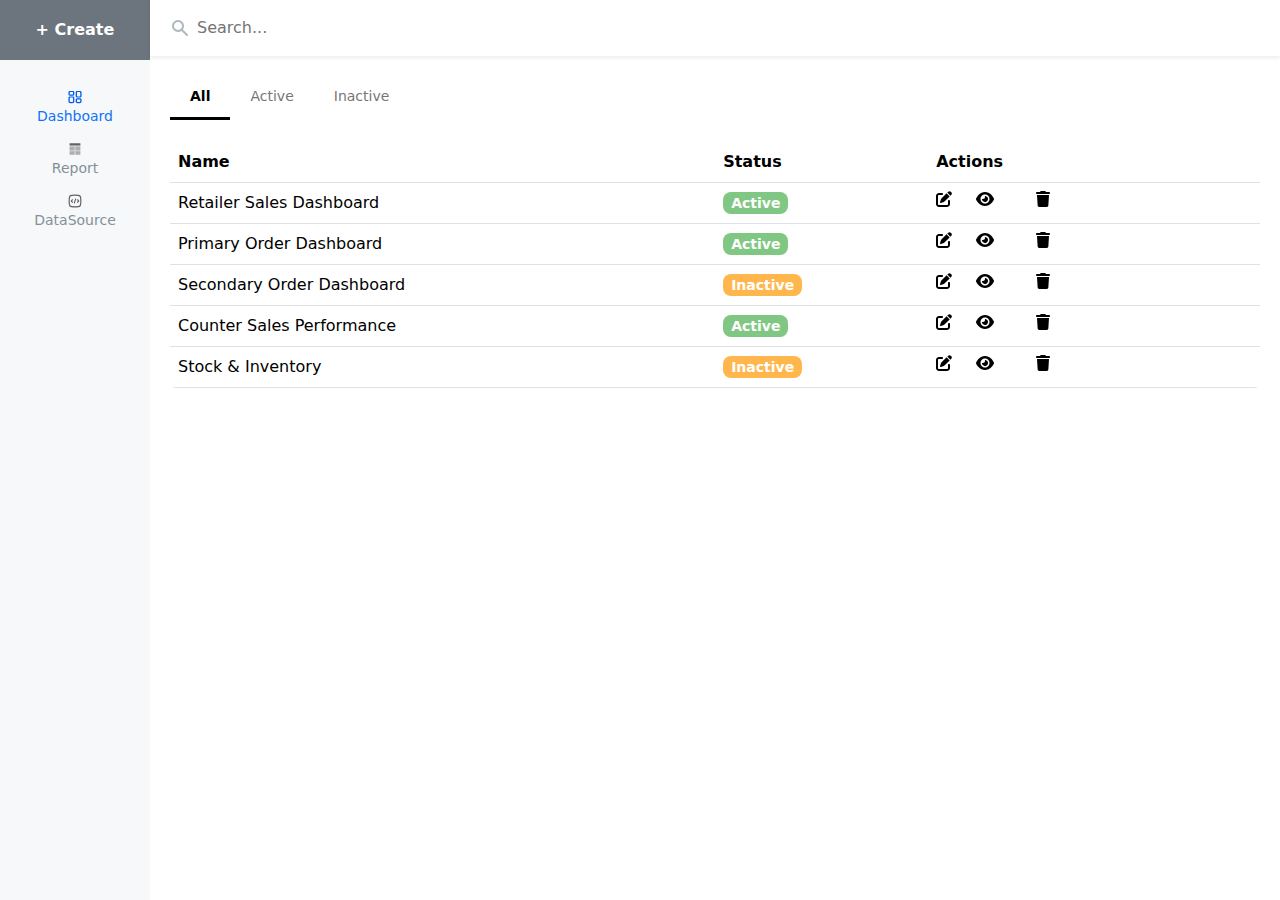
<file: Customizable Dashboard/Dashboard Figma/index.html>
<!DOCTYPE html>
<html lang="en">
<head>
    <meta charset="UTF-8">
    <meta name="viewport" content="width=device-width, initial-scale=1.0">
    <title>Fixed Sidebar and Navbar</title>

    <script src="https://code.jquery.com/jquery-3.6.0.min.js"></script>
    <style>
        .wrapper {
            display: grid;
            grid-template-columns: 150px 1fr;
            grid-template-rows: auto 1fr;
            height: 100vh;
        }
        .sidebar {
            grid-row: 1 / 3;
            grid-column: 1;
            background: #6c757d;
            background-color: #F6F8F9;
            color: #84919A;
            display: flex;
            flex-direction: column;
        }
        .sidebar ul {
            padding-left: 0;
            list-style: none;

        }
        

        .active ul li a{
            color:#0E73F6 !important;
        }


        .sidebarUl a {
            color: #84919A; 
        }

        .sidebarUl.active a {
            color: #0E73F6 !important; /* Active color */
        }

        .sidebarUl img {
            filter: grayscale(100%) brightness(70%); /* Adjust icon color */
        }

        .sidebarUl.active img {
            filter: brightness(0) saturate(100%) invert(18%) sepia(94%) saturate(3713%) hue-rotate(215deg) brightness(97%) contrast(99%);
        }

        .sidebar ul li a {
            text-decoration: none;
            display: block;
            padding: 10px;
        }
        .sidebar ul li a:hover {
            background: rgba(255, 255, 255, 0.1);
        }
        .navbar {
            grid-column: 2;
            color: white;
            padding: 10px;
        }
        .navbar .btn {
            background-color: #6c757d;
            border-color: #6c757d;
            color: white;
        }
        .content {
            grid-column: 2;
            overflow-y: auto;
            padding: 20px;
            background: white;
        }
        .search-input {
            position: relative;
            flex-grow: 1;
        }
        .search-input input {
            padding-left: 35px;
        }
        .search-icon {
            position: absolute;
            left: 10px;
            top: 50%;
            transform: translateY(-50%);
            color: gray;
        }
        .createbtn {
            background-color: #6C757D;
            color: #FFFFFF;
            padding: 18px;
            width: 100%;
            text-align: center;
            font-weight: bold;
            margin-bottom: 20px;
        }
        .sidebar ul {
            padding-left: 0;
            list-style: none;
            width: 100%;
        }


        .sidebar ul li a {
            font-size: 14px;
            text-decoration: none;
            display: block;
            padding:0px;
            padding-top: 2px;
            text-align: center;
        }


        .sidebar ul li img {
            width: 14px;
            height: 14px;
            display: block;
            margin: 0 auto;
        }

        .sidebarUl{
            padding:5px;
            margin: 5px;
        }
        .sidebarUl:hover{
            border-radius: 8px;
            background-color: #D7EDFF;
            margin: 5px;
            margin-left: 20px;
            margin-right: 20px;
        }

        .search-input {
            position: relative;
            width: 300px;
        }
        .search-input input {
            width: 100%;
            padding: 8px 10px 8px 35px;
            border: none;
            outline: none;
            border-radius: 5px;
        }
        .search-icon {
            position: absolute;
            left: 10px;
            top: 50%;
            transform: translateY(-50%);
            cursor: pointer;
            color: #6c757d;
        }

        /* 🔹 Ensuring clicking on icon focuses input */
        .search-icon:hover {
            color: #495057;
        }
        
        .sidebar.active{
            background-color: #D7EDFF;
            border-radius: 6px;
            background-color: #D7EDFF;
            margin: 5px;
            margin-left: 20px;
            margin-right: 20px;
            font-size: 16px;
            font-weight: bold;
        }

        .tabs {
            display: flex;
            justify-content: start;
            border-bottom: 2px solid #fff;
        }

        .tab {
            background: none;
            border: none;
            font-size: 18px;
            font-weight: bold;
            color: #777;
            padding: 10px 20px;
            cursor: pointer;
            transition: color 0.3s;
        }

        .tab.active {
            color: #000000;
            border-bottom: 3px solid #000000;
            border-radius: 0px;
            font-weight: bold;
        }

        .tab:hover {
            color: #0E73F6;
        }

        table {
            width: 100%;
            border-collapse: collapse;
            margin-top: 20px;
            background-color: #fff;
            color: #000;
            border-radius: 5px;
            overflow: hidden;
        }

        th, td {
            padding: 20px;
            text-align: left;
            border-bottom: 1px solid #ddd;
        }

        th {
            background: #f5f5f5;
        }

        .status {
            padding: 3px 8px;
            border-radius:8px;
            font-weight: bold;
        }

        .status.active {
            background: #81C784;
            color: white;
            font-size: 14px;
        }

        .status.inactive {
            background: #FFB74D;
            color: white;
            font-size: 14px;
        }

        .icon-btn {
            border: none;
            background: none;
            font-size: 18px;
            cursor: pointer;
            margin: 0 5px;
        }


        td div {
            display: grid;
            grid-template-columns: repeat(8, auto);
            gap: 10px; /* Adjust spacing between icons */
        }

        .icon-img {
            filter: grayscale(100%) brightness(70%); /* Default muted color */
            transition: filter 0.3s ease-in-out;
        }

        .icon-img:hover {
            cursor: pointer;
            filter: brightness(0) saturate(100%) invert(18%) sepia(94%) saturate(3713%) 
                    hue-rotate(215deg) brightness(97%) contrast(99%);
        }
        .tab {
            font-size: 14px; 
            font-weight: normal; 
        }
        
        .table.table-striped-new tbody tr:nth-of-type(odd) {
            background-color: #F6F8FC !important;
        }
        .table.table-striped-new tbody tr:nth-of-type(even) {
            background-color: #FFFFFF !important;
        }
        .createbtn{
            cursor: pointer;
        }
        
    
    </style>
        <link href="https://cdn.jsdelivr.net/npm/bootstrap@5.3.0/dist/css/bootstrap.min.css" rel="stylesheet">
</head>
<body>
    <div class="wrapper">
        <!-- Sidebar -->
        <div class="sidebar">
            <div class="createbtn" onclick="window.location.href='create.html'">+ Create</div>
            <ul>
                <li>
                    <div class="sidebarUl active">
                        <img src="icon/dashboardicon.svg" alt="Icon">
                        <a href="#">Dashboard</a>
                    </div>
                </li>
                <li>
                    <div class="sidebarUl ">
                        <img src="icon/reporticon.svg" alt="Icon">
                        <a href="#">Report</a>
                    </div>
                </li>
                <li>
                    <div class="sidebarUl">
                        <img src="icon/datasourceicon.svg" alt="Icon">
                        <a href="#">DataSource</a>
                    </div>
                </li>
            </ul>
        </div>

        <!-- Navbar -->
        <nav class="navbar navbar-light shadow-sm d-flex">
            <div class="container-fluid d-flex">
                <div class="search-input">
                    <img src="icon/searchicon.svg" class="search-icon" alt="Search">
                    <input type="text" id="searchBox" placeholder="Search...">
                </div>
            </div>
        </nav>

        <!-- Main Content -->
        <div class="content">
            <div class="tabs">
                <div class="tab active" onclick="filterTable('all')">All</div>
                <div class="tab" onclick="filterTable('active')">Active</div>
                <div class="tab" onclick="filterTable('inactive')">Inactive</div>
            </div>

            <div class="table-responsive">
                <table class="table table-striped-new">
                    <thead>
                        <tr>
                            <th class="fs-7">Name</th>
                            <th class="fs-7">Status</th>
                            <th class="fs-7">Actions</th>
                        </tr>
                    </thead>
                    <tbody class="fs-8">
                        <tr class="active-row">
                            <td>Retailer Sales Dashboard</td>
                            <td><span class="status active">Active</span></td>
                            <td>
                                <div class="icon-container d-flex gap-4">
                                    <img src="icon/editicon.svg" class="icon-img" alt="Edit"/>
                                    <img src="icon/eyeicon.svg" class="icon-img" alt="View"/>
                                    <img src="icon/deleteicon.svg" class="icon-img" alt="Delete"/>
                                </div>
                            </td>
                        </tr>
                        <tr class="active-row">
                            <td>Primary Order Dashboard</td>
                            <td><span class="status active">Active</span></td>
                            <td>
                                <div class="icon-container d-flex gap-4">
                                    <img src="icon/editicon.svg" class="icon-img" alt="Edit"/>
                                    <img src="icon/eyeicon.svg" class="icon-img" alt="View"/>
                                    <img src="icon/deleteicon.svg" class="icon-img" alt="Delete"/>
                                </div>
                            </td>
                        </tr>
                        <tr class="inactive-row">
                            <td>Secondary Order Dashboard</td>
                            <td><span class="status inactive">Inactive</span></td>
                            <td>
                                <div class="icon-container d-flex gap-4">
                                    <img src="icon/editicon.svg" class="icon-img" alt="Edit"/>
                                    <img src="icon/eyeicon.svg" class="icon-img" alt="View"/>
                                    <img src="icon/deleteicon.svg" class="icon-img" alt="Delete"/>
                                </div>
                            </td>
                        </tr>
                        <tr class="active-row">
                            <td>Counter Sales Performance</td>
                            <td><span class="status active">Active</span></td>
                            <td>
                                <div class="icon-container d-flex gap-4">
                                    <img src="icon/editicon.svg" class="icon-img" alt="Edit"/>
                                    <img src="icon/eyeicon.svg" class="icon-img" alt="View"/>
                                    <img src="icon/deleteicon.svg" class="icon-img" alt="Delete"/>
                                </div>
                            </td>
                        </tr>
                        <tr class="inactive-row">
                            <td>Stock & Inventory</td>
                            <td><span class="status inactive">Inactive</span></td>
                            <td>
                                <div class="icon-container d-flex gap-4">
                                    <img src="icon/editicon.svg" class="icon-img" alt="Edit"/>
                                    <img src="icon/eyeicon.svg" class="icon-img" alt="View"/>
                                    <img src="icon/deleteicon.svg" class="icon-img" alt="Delete"/>
                                </div>
                            </td>
                        </tr>
                    </tbody>
                </table>
            </div>
            
        </div>
    </div>
    <script type="text/javascript">
        
        function filterTable(status) {
            const rows = document.querySelectorAll("tbody tr");
            document.querySelectorAll(".tab").forEach(tab => tab.classList.remove("active"));

            if (status === "active") {
                document.querySelector(".tab:nth-child(2)").classList.add("active");
                rows.forEach(row => {
                    row.style.display = row.classList.contains("active-row") ? "" : "none";
                });
            } else if (status === "inactive") {
                document.querySelector(".tab:nth-child(3)").classList.add("active");
                rows.forEach(row => {
                    row.style.display = row.classList.contains("inactive-row") ? "" : "none";
                });
            } else {
                document.querySelector(".tab:nth-child(1)").classList.add("active");
                rows.forEach(row => {
                    row.style.display = "";
                });
            }
        }

    </script>
    
    <script src="https://cdn.jsdelivr.net/npm/bootstrap@5.3.0/dist/js/bootstrap.bundle.min.js"></script>
    <script src="https://cdn.jsdelivr.net/npm/bootstrap-icons/font/bootstrap-icons.css"></script>
</body>
</html>
</file>
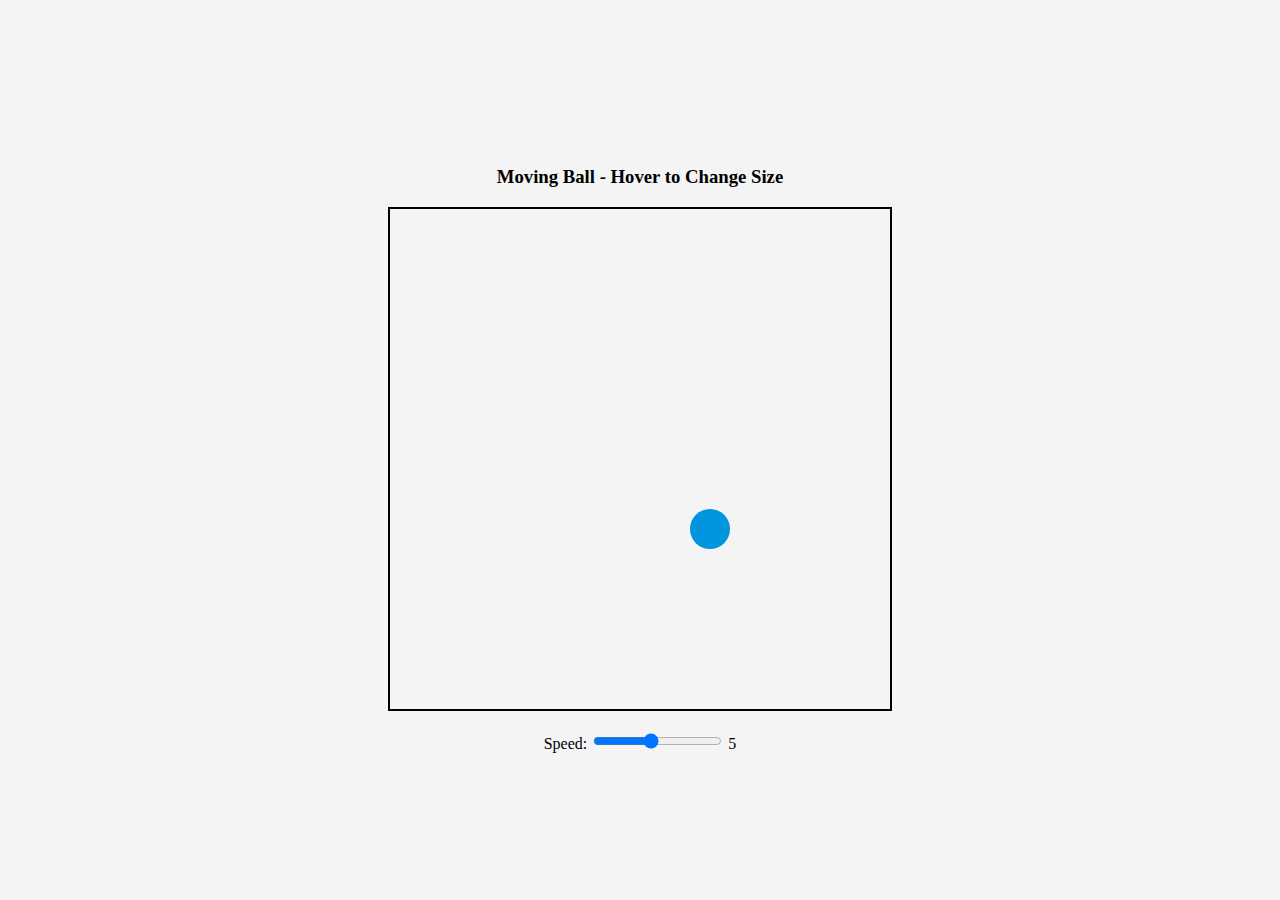
<file: animation.html>
<!DOCTYPE html>
<html lang="en">
<head>
  <meta charset="UTF-8">
  <meta name="viewport" content="width=device-width, initial-scale=1.0">
  <title>Moving Ball with Hover Effects</title>
  <style>
    body {
      margin: 0;
      display: flex;
      justify-content: center;
      align-items: center;
      height: 100vh;
      background-color: #f4f4f4;
      flex-direction: column;
    }
    canvas {
      border: 2px solid black;
    }
    .controls {
      margin-top: 20px;
    }
  </style>
</head>
<body>

  <h3>Moving Ball - Hover to Change Size</h3>
  <canvas id="myCanvas" width="500" height="500"></canvas>
  <div class="controls">
    <label for="speed">Speed: </label>
    <input type="range" id="speed" min="1" max="10" value="5">
    <span id="speedValue">5</span>
  </div>

  <script>
    // Get the canvas element and its context
    const canvas = document.getElementById("myCanvas");
    const ctx = canvas.getContext("2d");

    // Ball properties
    const originalBallRadius = 20;
    let ballRadius = originalBallRadius; // Initially the ball has the normal size
    let ballX = canvas.width / 2;
    let ballY = canvas.height / 2;
    let dx = 2;
    let dy = 2;
    let speed = 5;

    // Function to draw the ball
    function drawBall() {
      ctx.beginPath();
      ctx.arc(ballX, ballY, ballRadius, 0, Math.PI * 2);
      ctx.fillStyle = "#0095DD"; // Ball color
      ctx.fill();
      ctx.closePath();
    }

    // Function to update the animation
    function updateCanvas() {
      // Clear the canvas for the new frame
      ctx.clearRect(0, 0, canvas.width, canvas.height);

      // Draw the ball at the new position
      drawBall();

      // Update the ball's position based on speed
      ballX += dx * speed;
      ballY += dy * speed;

      // Bounce off the edges of the canvas
      if (ballX + ballRadius > canvas.width || ballX - ballRadius < 0) {
        dx = -dx;
      }
      if (ballY + ballRadius > canvas.height || ballY - ballRadius < 0) {
        dy = -dy;
      }

      // Request a new frame to animate
      requestAnimationFrame(updateCanvas);
    }

    // Function to check if a click is inside the ball
    function isClickOnBall(mouseX, mouseY) {
      const distance = Math.sqrt(Math.pow(mouseX - ballX, 2) + Math.pow(mouseY - ballY, 2));
      return distance <= ballRadius;
    }

    // Handle mouse click event to detect if the ball was clicked
    canvas.addEventListener('click', function(event) {
      // Get mouse click position relative to the canvas
      const mouseX = event.clientX - canvas.getBoundingClientRect().left;
      const mouseY = event.clientY - canvas.getBoundingClientRect().top;

      // Check if the click is inside the ball
      if (isClickOnBall(mouseX, mouseY)) {
        alert("Dot you touched!");
      }
    });

    // Handle speed slider input
    const speedSlider = document.getElementById("speed");
    const speedValue = document.getElementById("speedValue");

    speedSlider.addEventListener('input', function() {
      // Update the speed value from the slider and adjust the speed
      speed = parseFloat(speedSlider.value);
      speedValue.textContent = speedSlider.value;
    });

    // Handle mouse hover over the ball to change its size (density)
    canvas.addEventListener('mousemove', function(event) {
      // Get mouse position relative to the canvas
      const mouseX = event.clientX - canvas.getBoundingClientRect().left;
      const mouseY = event.clientY - canvas.getBoundingClientRect().top;

      // If the mouse is over the ball, increase its size
      const distance = Math.sqrt(Math.pow(mouseX - ballX, 2) + Math.pow(mouseY - ballY, 2));
      if (distance <= ballRadius) {
        ballRadius = originalBallRadius * 1.5; // Increase size on hover
      } else {
        ballRadius = originalBallRadius; // Reset size when mouse leaves
      }
    });

    // Start the animation
    updateCanvas();
  </script>

</body>
</html>
</file>
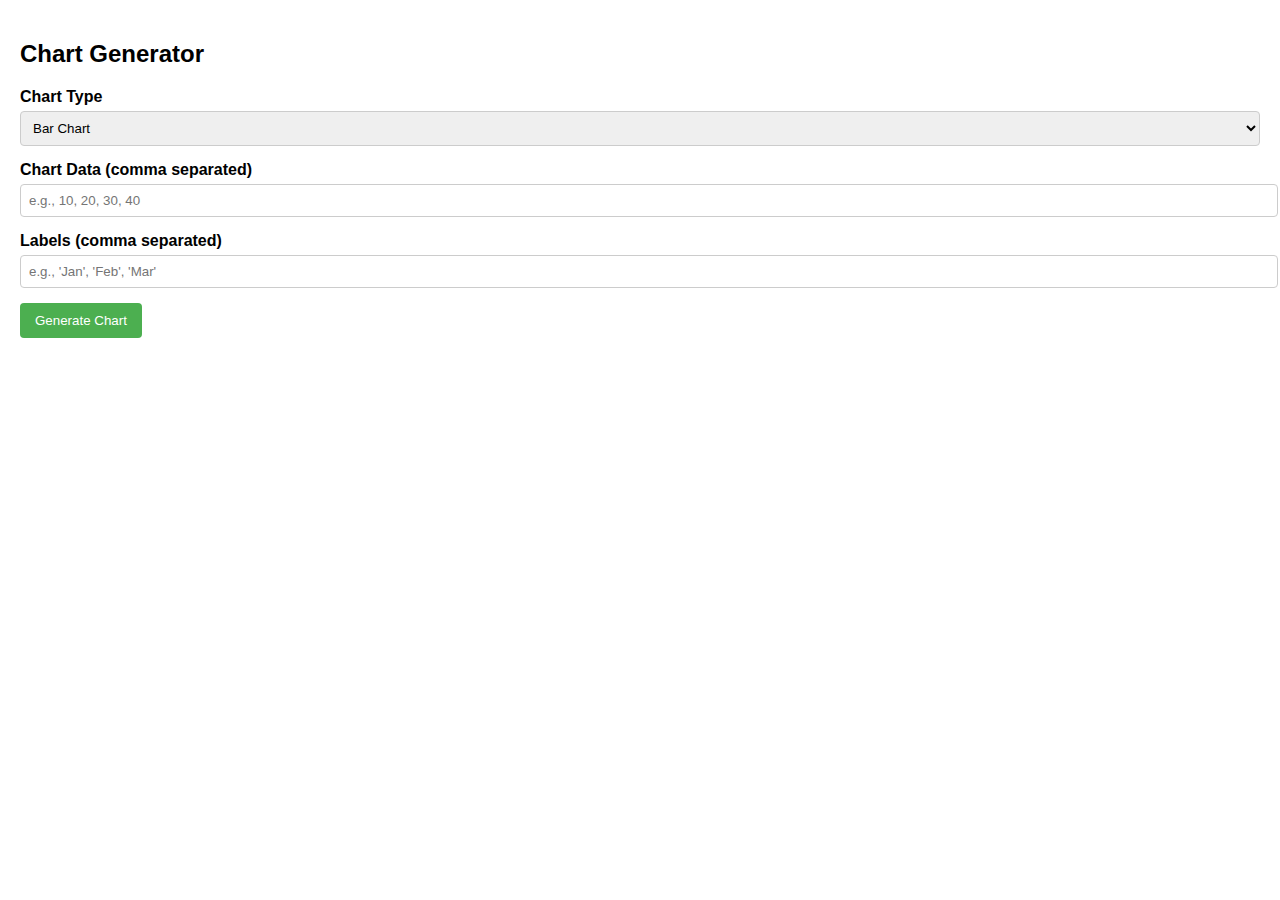
<file: checking.html>
<!DOCTYPE html>
<html lang="en">
<head>
    <meta charset="UTF-8">
    <meta name="viewport" content="width=device-width, initial-scale=1.0">
    <title>Chart Generator</title>
    <style>

        body {
            font-family: Arial, sans-serif;
            margin: 0;
            padding: 20px;
        }

        .input-group {
            margin-bottom: 15px;
        }

        label {
            display: block;
            font-weight: bold;
            margin-bottom: 5px;
        }

        input, select {
            width: 100%;
            padding: 8px;
            border: 1px solid #ccc;
            border-radius: 4px;
        }

        button {
            padding: 10px 15px;
            background-color: #4CAF50;
            color: white;
            border: none;
            cursor: pointer;
            border-radius: 4px;
        }
        
        button:hover {
            background-color: #45a049;
        }
        
    </style>
</head>
<body>
    <h2>Chart Generator</h2>
    <div class="input-group">
        <label for="chartType">Chart Type</label>
        <select id="chartType">
            <option value="bar">Bar Chart</option>
            <option value="line">Line Chart</option>
            <option value="pie">Pie Chart</option>
        </select>
    </div>
    <div class="input-group">
        <label for="data">Chart Data (comma separated)</label>
        <input type="text" id="data" placeholder="e.g., 10, 20, 30, 40">
    </div>
    <div class="input-group">
        <label for="labels">Labels (comma separated)</label>
        <input type="text" id="labels" placeholder="e.g., 'Jan', 'Feb', 'Mar'">
    </div>
    <button id="generateChart">Generate Chart</button>
    
    <script>
        document.getElementById('generateChart').addEventListener('click', () => {
            const chartType = document.getElementById('chartType').value;
            const data = document.getElementById('data').value.split(',').map(Number);
            const labels = document.getElementById('labels').value.split(',');
            parent.postMessage({ pluginMessage: { type: 'generateChart', chartType, data, labels } }, '*');
        });
    </script>
</body>
</html>
</file>
